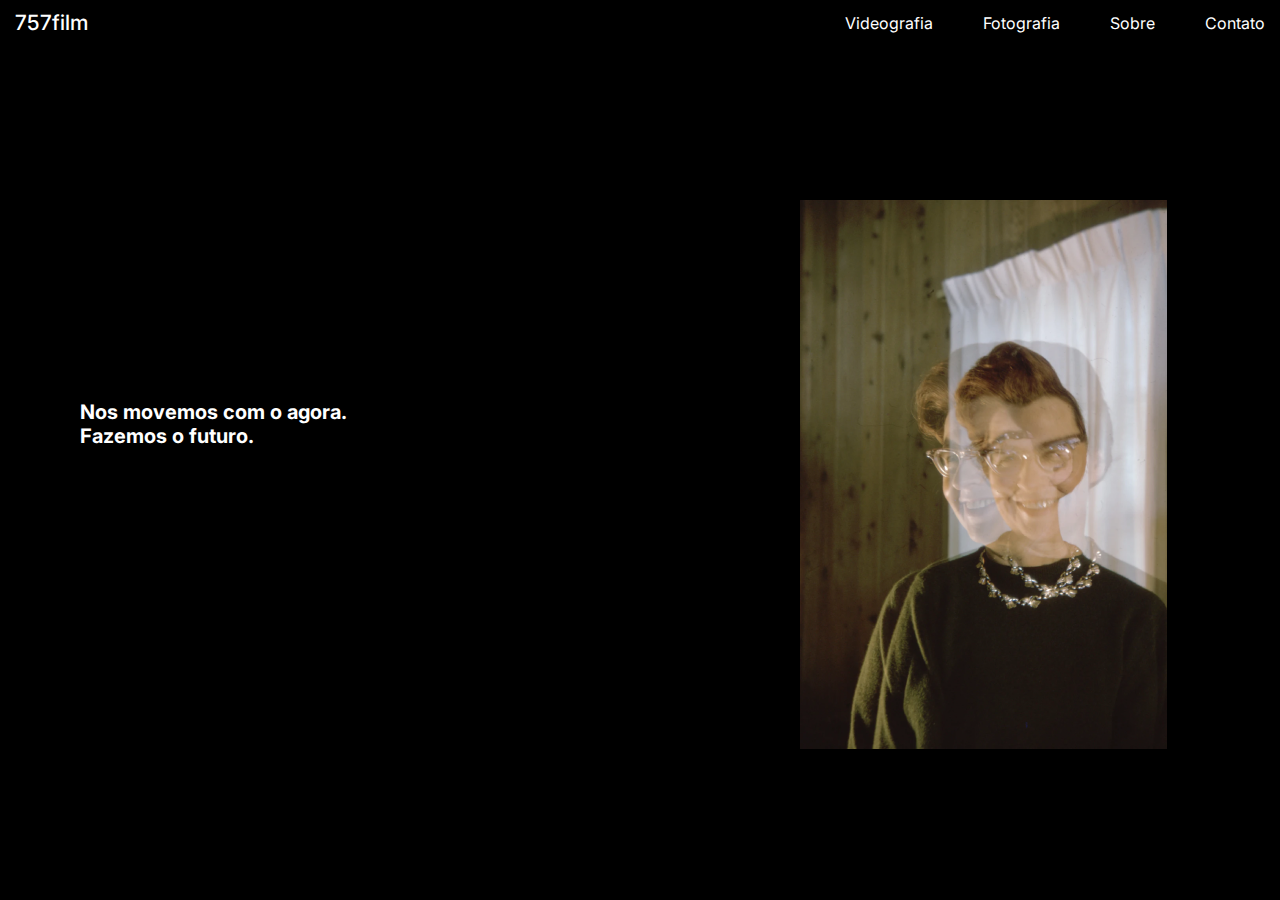
<file: homepage.html>
<!DOCTYPE html>
<html lang="pt-br">
<head>
    <meta charset="UTF-8">
    <meta http-equiv="X-UA-Compatible" content="IE=edge">
    <meta name="viewport" content="width=device-width, initial-scale=1.0">
    <title>757 film</title>
    <link rel = "stylesheet" href = "style.css">
</head>
<body>
    
    <!-- header -->
    <header class="header">
       <nav class="navbar">
        <a href="#" class="navLogo">757film</a>
        <ul class="navMenu">
            <li class="navItem">
                <a href="videografia.html" class="navLink">Videografia</a>
            </li>
            <li class="navItem">
                <a href="fotografia.html" class="navLink">Fotografia</a>
            </li>
            <li class="navItem">
                <a href="about.html" class="navLink">Sobre</a>
            </li>
            <li class="navItem">
                <a href="contato.html" class="navLink">Contato</a>
            </li>
        </ul>
        <div class="hamburgerBar">
            <span class="bar"></span>
            <span class="bar"></span>
            <span class="bar"></span>
        </div>
       </nav>
    </header>
    <!-- end of header -->

    <!-- main content -->
    <main>
        <!-- portfolio section -->
        <div id="containerTexto">
            <h1 class="textoInformativo">
                Nos movemos com o agora.
            </h1>
            <h1 class="textoInformativo">
                Fazemos o futuro.
            </h1>
        </div>

        <div class="imagensSobrepostas">
            <div>
                <img src="assets/img/Rectangle 3.png" alt="" srcset="">
            </div>
    
        <!-- end of portfolio section -->

    </main>
    <!-- end of main content -->

    <!-- footer -->
    <footer>
       <script src="global.js"></script> 
    </footer>
    
    <!-- end of footer -->
    

</body>
</html>
</file>
<file: style.css>
@import url('https://fonts.googleapis.com/css2?family=Inter:wght@300;400;500;700&display=swap');

* {
    margin: 0;
    padding: 0;
    box-sizing: border-box;
    font-family: 'Inter', sans-serif;
    color: #fff;
    background: #000000;
    -webkit-font-smoothing: antialiased;
}

html {
    font-size: 0.625rem;
}

li {
    list-style: none;
}

a {
    text-decoration: none;
}

.header{
    border-bottom: 4px;
}

.navbar {
    display: flex;
    justify-content: space-between;
    align-items: center;
    padding: 1rem 1.5rem;
}

.hamburgerBar {
    display: none;
}

.bar {
    display: block;
    width: 25px;
    height: 3px;
    margin: 5px auto;
    -webkit-transition: all 0.3s ease-in-out;
    transition: all 0.3s ease-in-out;
    background-color: #fff;
}

.navMenu {
    display: flex;
    justify-content: space-between;
    align-items: center;
}

.navItem {
    margin-left: 5rem;
}

.navLink{
    font-size: 1.6rem;
    font-weight: 400;
    color: #fff;
}

.navLink:hover{
    color: #482ff7;
}

.navLogo {
    font-size: 2.1rem;
    font-weight: 500;
    color: #fff;
}


#containerTexto{
    position: absolute;
    width: 25vw;
    height: 4vh;
    left: 80px;
    top: 400px;
}

.imagensSobrepostas {
    position: absolute;
    width: 367px;
    height: 549px;
    left: 800px;
    top: 200px;
   
  }

  

@media only screen and (max-width: 768px) {
    .navMenu {
        position: fixed;
        left: -100%;
        top: 5rem;
        flex-direction: column;
        width: 100%;
        text-decoration: none;
        text-align: center;
        transition: 0.3s;
    }

    .navMenu.active {
        left: 0;
    }

    .navItem {
        margin: 2.5rem 0;
    }

    .hamburgerBar {
        display: block;
        cursor: pointer;
    }

}
</file>
